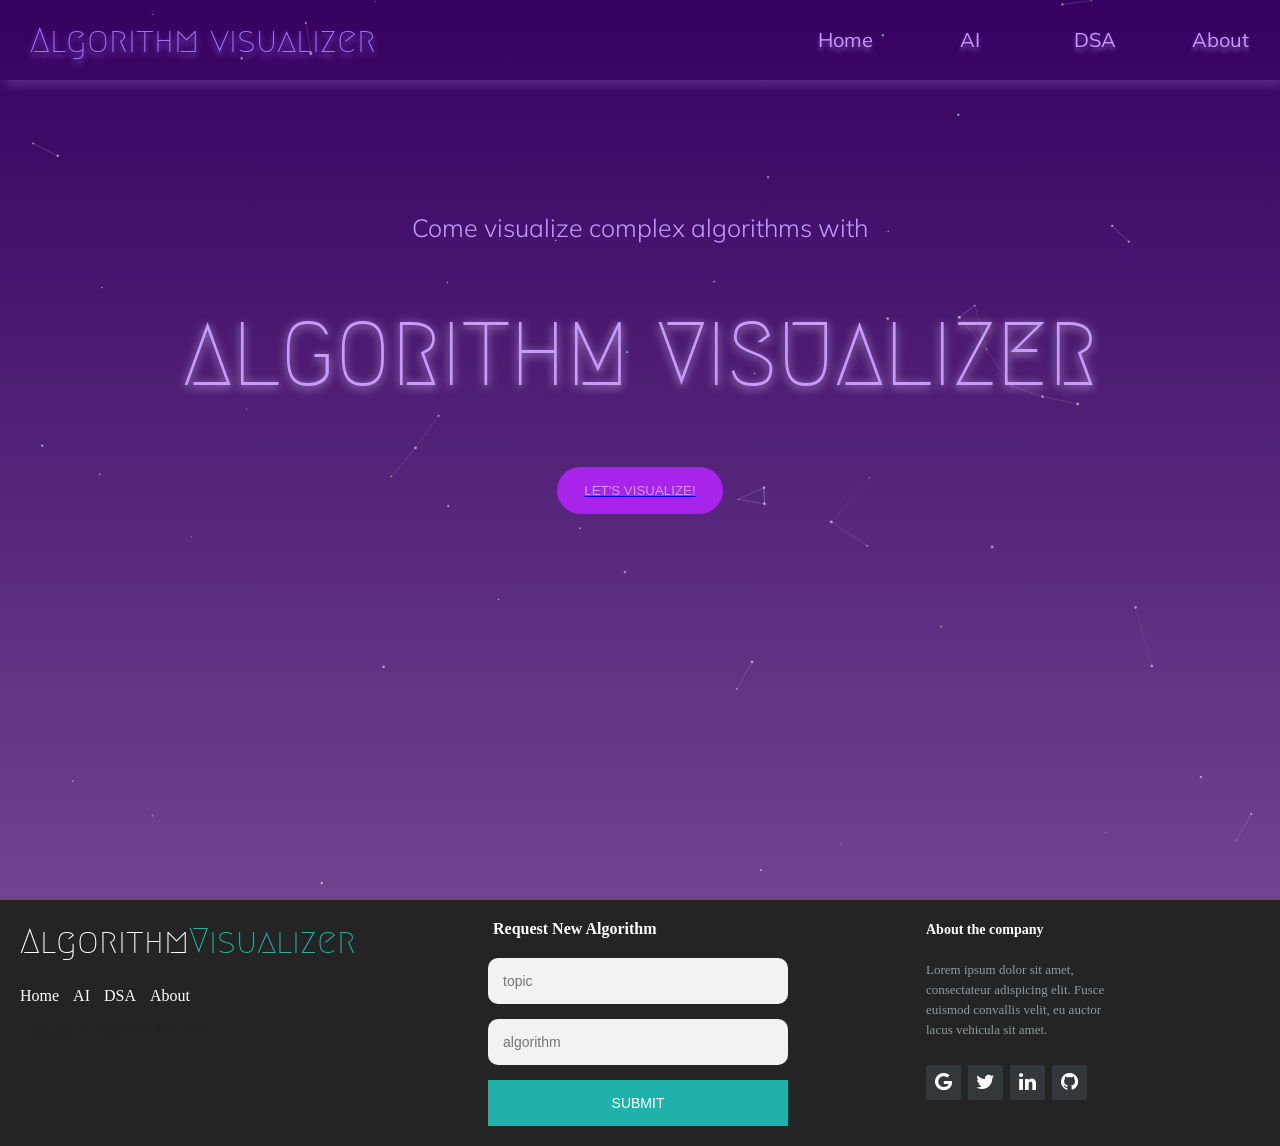
<file: index.html>
<!DOCTYPE html>
<html lang="en">

<head>
  <meta charset="UTF-8">
  <meta http-equiv="X-UA-Compatible" content="IE=edge">
  <meta name="viewport" content="width=device-width, initial-scale=1.0">
  <title>AlgoVisualizer</title>

  <link rel="stylesheet" href="./CSS/home.css">
  <link rel="stylesheet" href="./CSS/navbar.css">
  <link rel="stylesheet" href="./CSS/footer.css">

  <link rel="preconnect" href="https://fonts.googleapis.com">
  <link rel="preconnect" href="https://fonts.gstatic.com" crossorigin>
  <link href="https://fonts.googleapis.com/css2?family=Megrim&family=Mulish:wght@300;400&display=swap" rel="stylesheet">
  <link rel="stylesheet" href="https://stackpath.bootstrapcdn.com/font-awesome/4.7.0/css/font-awesome.min.css">

</head>

<body>

  <nav class="navbar" id="nav-placeholder">
    <a href="#" class="navbar-brand">Algorithm visualizer</a>
    <!--     <a href="#" class="navbar-brand"><img src="https://www.dropbox.com/s/zzwcz0xpj95sy7p/logo%20%2810%29.png?raw=1" style="width: 50px; vertical-align: middle;"></a> -->
    <ul>
      <li><a href="index.html">Home</a></li>
      <li><a href="./HTML/AlgorithmsAI.html">AI</a></li>
      <li><a href="./HTML/AlgorithmsDS.html">DSA</a></li>
      <li><a href="./HTML/About.html">About</a></li>
    </ul>
    <button class="navbar-toggler">
      <span></span>
    </button>
  </nav>

  <section class="intro">
    <canvas id="bouncyBall"></canvas>
    <div class="intro-1">Come visualize complex algorithms with</div>
    <div class="intro-2">ALGORITHM VISUALIZER</div>

    <!-- button problem -->

    <a href="#">
      <div class="intro-btn">
        <button class="vis-btn" type="button">LET'S VISUALIZE!</button>
      </div>
    </a>

    
  </section>

  <section class="algo-tile">
    <canvas id="bouncyBall"></canvas>
  </section>


  <footer class="footer-distributed">

    <div class="footer-left">

      <h3>Algorithm<span>Visualizer</span></h3>

      <p class="footer-links">
        <a href="#" class="link-1">Home</a>
        <a href="#">AI</a>
        <a href="#">DSA</a>
        <a href="#">About</a>
      </p>

      <p class="footer-company-name">Copyright © <span>Algorithm Visualizer</span></p>
    </div>

    <div class="footer-center">
      <div class="addons">Request New Algorithm</div>
      <div class="login-page">
        <div class="form">
          <form class="login-form">
            <input type="text" placeholder="topic" />
            <input type="text" placeholder="algorithm" />
            <button>Submit</button>
          </form>
        </div>
      </div>

    </div>

    <div class="footer-right">

      <p class="footer-company-about">
        <span>About the company</span>
        Lorem ipsum dolor sit amet, consectateur adispicing elit. Fusce euismod convallis velit, eu auctor lacus
        vehicula sit amet.
      </p>

      <div class="footer-icons">

        <a href="#"><i class="fa fa-google"></i></a>
        <a href="#"><i class="fa fa-twitter"></i></a>
        <a href="#"><i class="fa fa-linkedin"></i></a>
        <a href="#"><i class="fa fa-github"></i></a>

      </div>

    </div>

  </footer>
  <script src="./JS/nav.js"></script>
  <script src="./JS/constellation.js"></script>
</body>

</html>
</file>
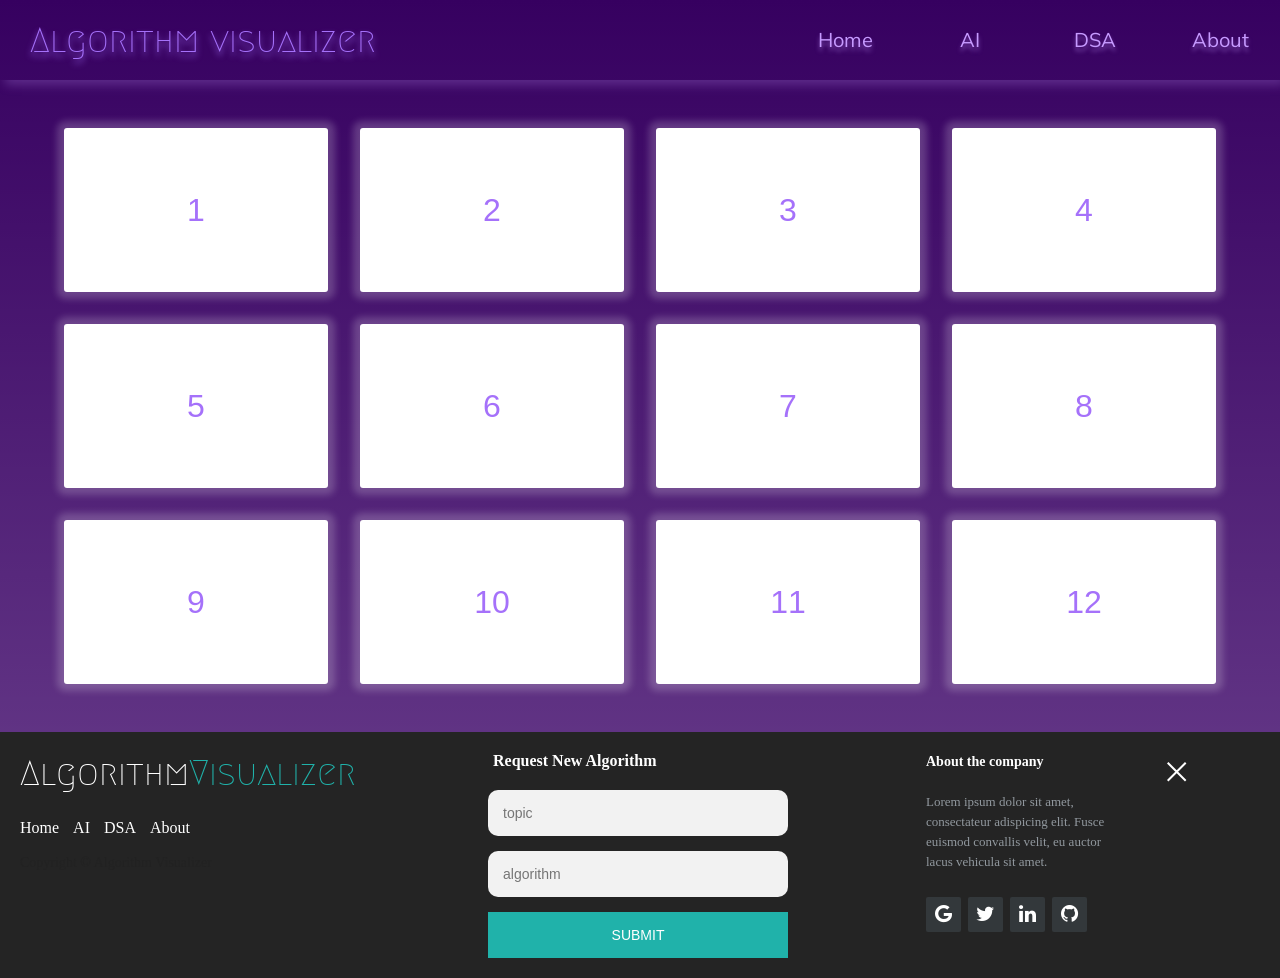
<file: HTML/AlgorithmsAI.html>
<!DOCTYPE html>
<html lang="en">
<head>
  <meta charset="UTF-8">
  <meta http-equiv="X-UA-Compatible" content="IE=edge">
  <meta name="viewport" content="width=device-width, initial-scale=1.0">
  <title>AI Algo</title>

  <link rel="stylesheet" href="../CSS/algorithmsAI.css">
  <link rel="stylesheet" href="../CSS/navbar.css">
  <link rel="stylesheet" href="../CSS/footer.css">

  <link rel="preconnect" href="https://fonts.googleapis.com">
  <link rel="preconnect" href="https://fonts.gstatic.com" crossorigin>
  <link href="https://fonts.googleapis.com/css2?family=Megrim&family=Mulish:wght@300;400&display=swap" rel="stylesheet">
  <link rel="stylesheet" href="https://stackpath.bootstrapcdn.com/font-awesome/4.7.0/css/font-awesome.min.css">

  

</head>
<body>

  <nav class="navbar" id="nav-placeholder">
    <a href="#" class="navbar-brand">Algorithm visualizer</a>
    <!--     <a href="#" class="navbar-brand"><img src="https://www.dropbox.com/s/zzwcz0xpj95sy7p/logo%20%2810%29.png?raw=1" style="width: 50px; vertical-align: middle;"></a> -->
    <ul>
      <li><a href="/index.html">Home</a></li>
      <li><a href="./HTML/AlgorithmsAI.html">AI</a></li>
      <li><a href="./HTML/AlgorithmsDS.html">DSA</a></li>
      <li><a href="./HTML/About.html">About</a></li>
    </ul>
    <button class="navbar-toggler">
      <span></span>
    </button>
  </nav>

  <div class="expanding-grid">

    <ul class="links">
      <li><a href="#">1</a></li>
      <li><a href="#">2</a></li>
      <li><a href="#">3</a></li>
      <li><a href="#">4</a></li>
      <li><a href="#">5</a></li>
      <li><a href="#">6</a></li>
      <li><a href="#">7</a></li>
      <li><a href="#">8</a></li>
      <li><a href="#">9</a></li>
      <li><a href="#">10</a></li>
      <li><a href="#">11</a></li>
      <li><a href="#">12</a></li>
    </ul>
  
    <div id="section1" class="expanding-container">
      <article class="hentry">
        <h1 class="entry-title">Title</h1>
        <div class="entry-image">
          <div class="img-placeholder">1</div>
        </div>
        <p>Description. Lorem ipsum dolor sit amet, consectetur adipisicing elit. Nostrum consequatur, culpa voluptate distinctio iure! Error saepe cumque molestiae deserunt nemo autem non amet, aliquam vitae nulla sit praesentium unde iusto.</p>
      </article>
    </div>
  
    <div id="section2" class="expanding-container">
      <article class="hentry">
        <h1 class="entry-title">Title</h1>
        <div class="entry-image">
          <div class="img-placeholder">2</div>
        </div>
        <p>Description. Lorem ipsum dolor sit amet, consectetur adipisicing elit. Obcaecati veniam aliquam eos eius blanditiis, facilis minus quod nostrum. Dolores recusandae doloremque quam consequatur consequuntur accusantium quos possimus inventore ratione reiciendis!</p>
      </article>
    </div>
  
    <div id="section3" class="expanding-container">
      <article class="hentry">
        <h1 class="entry-title">Title</h1>
        <div class="entry-image">
          <div class="img-placeholder">3</div>
        </div>
        <p>Description. Lorem ipsum dolor sit amet, consectetur adipisicing elit. Nostrum consequatur, culpa voluptate distinctio iure! Error saepe cumque molestiae deserunt nemo autem non amet, aliquam vitae nulla sit praesentium unde iusto.</p>
      </article>
    </div>
  
    <div id="section4" class="expanding-container">
      <article class="hentry">
        <h1 class="entry-title">Title</h1>
        <div class="entry-image">
          <div class="img-placeholder">4</div>
        </div>
        <p>Description. Lorem ipsum dolor sit amet, consectetur adipisicing elit. Obcaecati veniam aliquam eos eius blanditiis, facilis minus quod nostrum. Dolores recusandae doloremque quam consequatur consequuntur accusantium quos possimus inventore ratione reiciendis!</p>
      </article>
    </div>
  
    <div id="section5" class="expanding-container">
      <article class="hentry">
        <h1 class="entry-title">Title</h1>
        <div class="entry-image">
          <div class="img-placeholder">5</div>
        </div>
        <p>Description. Lorem ipsum dolor sit amet, consectetur adipisicing elit. Nostrum consequatur, culpa voluptate distinctio iure! Error saepe cumque molestiae deserunt nemo autem non amet, aliquam vitae nulla sit praesentium unde iusto.</p>
      </article>
    </div>
  
    <div id="section6" class="expanding-container">
      <article class="hentry">
        <h1 class="entry-title">Title</h1>
        <div class="entry-image">
          <div class="img-placeholder">6</div>
        </div>
        <p>Description. Lorem ipsum dolor sit amet, consectetur adipisicing elit. Obcaecati veniam aliquam eos eius blanditiis, facilis minus quod nostrum. Dolores recusandae doloremque quam consequatur consequuntur accusantium quos possimus inventore ratione reiciendis!</p>
      </article>
    </div>
  
    <div id="section7" class="expanding-container">
      <article class="hentry">
        <h1 class="entry-title">Title</h1>
        <div class="entry-image">
          <div class="img-placeholder">7</div>
        </div>
        <p>Description. Lorem ipsum dolor sit amet, consectetur adipisicing elit. Nostrum consequatur, culpa voluptate distinctio iure! Error saepe cumque molestiae deserunt nemo autem non amet, aliquam vitae nulla sit praesentium unde iusto.</p>
      </article>
    </div>
  
    <div id="section8" class="expanding-container">
      <article class="hentry">
        <h1 class="entry-title">Title</h1>
        <div class="entry-image">
          <div class="img-placeholder">8</div>
        </div>
        <p>Description. Lorem ipsum dolor sit amet, consectetur adipisicing elit. Obcaecati veniam aliquam eos eius blanditiis, facilis minus quod nostrum. Dolores recusandae doloremque quam consequatur consequuntur accusantium quos possimus inventore ratione reiciendis!</p>
      </article>
    </div>
  
    <div id="section9" class="expanding-container">
      <article class="hentry">
        <h1 class="entry-title">Title</h1>
        <div class="entry-image">
          <div class="img-placeholder">9</div>
        </div>
        <p>Description. Lorem ipsum dolor sit amet, consectetur adipisicing elit. Nostrum consequatur, culpa voluptate distinctio iure! Error saepe cumque molestiae deserunt nemo autem non amet, aliquam vitae nulla sit praesentium unde iusto.</p>
      </article>
    </div>
  
    <div id="section10" class="expanding-container">
      <article class="hentry">
        <h1 class="entry-title">Title</h1>
        <div class="entry-image">
          <div class="img-placeholder">10</div>
        </div>
        <p>Description. Lorem ipsum dolor sit amet, consectetur adipisicing elit. Obcaecati veniam aliquam eos eius blanditiis, facilis minus quod nostrum. Dolores recusandae doloremque quam consequatur consequuntur accusantium quos possimus inventore ratione reiciendis!</p>
      </article>
    </div>
  
    <div id="section11" class="expanding-container">
      <article class="hentry">
        <h1 class="entry-title">Title</h1>
        <div class="entry-image">
          <div class="img-placeholder">11</div>
        </div>
        <p>Description. Lorem ipsum dolor sit amet, consectetur adipisicing elit. Nostrum consequatur, culpa voluptate distinctio iure! Error saepe cumque molestiae deserunt nemo autem non amet, aliquam vitae nulla sit praesentium unde iusto.</p>
      </article>
    </div>
  
    <div id="section12" class="expanding-container">
      <article class="hentry">
        <h1 class="entry-title">Title</h1>
        <div class="entry-image">
          <div class="img-placeholder">12</div>
        </div>
        <p>Description. Lorem ipsum dolor sit amet, consectetur adipisicing elit. Obcaecati veniam aliquam eos eius blanditiis, facilis minus quod nostrum. Dolores recusandae doloremque quam consequatur consequuntur accusantium quos possimus inventore ratione reiciendis!</p>
      </article>
    </div>
    <a href="#" class="close-button" style="display: block; position: absolute; right: 55px; margin: 1em 1em;"></a>
  </div>

  <footer class="footer-distributed">

    <div class="footer-left">

      <h3>Algorithm<span>Visualizer</span></h3>

      <p class="footer-links">
        <a href="#" class="link-1">Home</a>
        <a href="#">AI</a>
        <a href="#">DSA</a>
        <a href="#">About</a>
      </p>

      <p class="footer-company-name">Copyright © <span>Algorithm Visualizer</span></p>
    </div>

    <div class="footer-center">
      <div class="addons">Request New Algorithm</div>
      <div class="login-page">
        <div class="form">
          <form class="login-form">
            <input type="text" placeholder="topic" />
            <input type="text" placeholder="algorithm" />
            <button>Submit</button>
          </form>
        </div>
      </div>

    </div>

    <div class="footer-right">

      <p class="footer-company-about">
        <span>About the company</span>
        Lorem ipsum dolor sit amet, consectateur adispicing elit. Fusce euismod convallis velit, eu auctor lacus
        vehicula sit amet.
      </p>

      <div class="footer-icons">

        <a href="#"><i class="fa fa-google"></i></a>
        <a href="#"><i class="fa fa-twitter"></i></a>
        <a href="#"><i class="fa fa-linkedin"></i></a>
        <a href="#"><i class="fa fa-github"></i></a>

      </div>

    </div>
  </footer>

  <script src="../JS/AI Algo.js"></script>

</body>
</html>
</file>
<file: CSS/home.css>
* {
  padding: 0;
  margin: 0;
  box-sizing: border-box;
}
body {
  background-color: #fff;
  color: #333;
}

.intro{
  padding: 80px 0 0 0;
  width: 100%;
  height: 100vh;
  mix-blend-mode: normal;
  background: linear-gradient(180deg, #360060 0%, rgba(59, 0, 106, 0.66) 127.92%);
  box-shadow: 0px 4px 4px rgba(0, 0, 0, 0.25);
}

#bouncyBall{
  width: 100%;
  height: 100%;
  position: absolute;
  top: 0;
  left: 0;
}
.intro-1,
.intro-2,
.intro button{
  display: flex;
  justify-content: center;
  color: #C69AFF;
}

.intro-1{
  margin-top: 80px;
  font: 25px 'Mulish', sans-serif;
  font-weight: 300;
  line-height: 35px;
  padding-top: 2em;
  padding-bottom: 1em;
}

.intro-2{
  margin-top: 0px;
  font-family: 'Megrim';
  font-style: normal;
  font-size: 90px;
  line-height: 129px;
  padding: 10px 70px;
  text-shadow: 0px 2px 10px #C0AED8;
  line-height: 150px;
  
}

.intro div{
    left: 50%;
}
/* .intro-btn button{
  margin: 2em auto;
  display: block;
  padding: 20px;
  border-radius: 50px;
  width: 15%;
  color: #fff;
  background-color: #40253b;
  box-shadow: 0 0 10px 10px rgba(64, 37, 59, 0.5),
  0 0 6px 6px rgba(238, 238, 238, 0.25) inset;
  border: 0.5px solid #eeeeee;
} */

.vis-btn{
margin-top: 20px;
border-radius: 30px;
color: white;
border: 15px white;
margin: 2em auto;
display: block;
padding: 16px;
width: 13%;
background-color: rgba(186, 36, 255, 0.842);
text-decoration: none;
cursor: pointer;
}

.vis-btn:hover {
background-color: rgba(186, 36, 255, 0.308);
box-shadow: 0 0 6px 6px rgba(136, 21, 189, 0.733);

}

@media (max-width: 570px) {
  .intro-btn button{
      width: 50%;
  }
  .intro-1{
    font-size: 20px;
  }
  .intro-2{
      font-size: 70px;
      line-height: 90px;
      padding-top: 0;
  }
  
}
</file>
<file: CSS/navbar.css>
.navbar {
    color: #fff;
    box-shadow: 5px 5px 10px rgba(198, 154, 255, 0.25);
    /* background-color: solid #360060; */
    width: 100%;
    height: 80px;
    line-height: 80px;
    position: absolute;
    top: 0;
    left: 0;
    z-index: 10;
  }
  .navbar a {
    text-decoration: none;
    color: #c69aff;
    text-shadow: 0px 4px 4px rgba(198, 154, 255, 0.50);
  }
  .navbar a.navbar-brand {
    font: 36px 'Megrim', cursive;
    color: #A571FA;
    text-shadow: 0px 4px 6px #A571FA;
    float: left;
    height: inherit;
    line-height: inherit;
    padding: 0 30px;
  }
  .navbar ul {
    font: 20px 'Mulish', sans-serif;
    float: right;
    list-style: none;
    height: inherit;
    line-height: inherit;
    padding: 0;
  }
  .navbar ul li {
    display: inline-block;
  }
  .navbar ul li a {
    display: block;
    text-align: center;
    min-width: 120px;
    padding: 0 30px;
  }
  .navbar ul li a:hover {
    background-color: rgba(255,255,255,0.15);
  }
  .navbar .navbar-toggler {
    display: none;
  }

  @media (max-width: 991px) {
    .navbar ul {
      padding: 0 10px;
    }
    .navbar ul li a {
      min-width: 100px;
      padding: 0 20px;
    }
    .intro-2{
        font-size: 90px;
        line-height: 120px;
    }
  }
  
  @media (max-width: 863px) {
    .navbar {
      padding: 0;
    }
    .navbar ul {
      width: 100%;
      padding: 0;
      background-color: rgba(55,0,97,0.9);
      height: auto;
      /* height: 100vh; */
      max-height: 0;
      overflow: hidden;
      transition: all ease-in-out 0.3s;
    }
    .navbar ul.open {
      max-height: 100vh;
    }
    .navbar ul li {
      width: 100%;
      /* border-bottom: 1px solid rgba(255,255,255,0.3); */
    }
    .navbar ul li a {
      padding: 0;
    }
    .navbar .navbar-toggler {
      display: block;
      position: absolute;
      height: 40px;
      top: 20px;
      right: 20px;
      background-color: transparent;
      border: none;
      outline: none;
      padding: 0 5px;
      cursor: pointer;
    }
    .navbar .navbar-toggler span,
    .navbar .navbar-toggler span::before,
    .navbar .navbar-toggler span::after {
      display: block;
      content: '';
      background-color: #c69aff;
      height: 3px;
      width: 28px;
      border-radius: 4px;
      transition: all ease-in-out 0.3s;
    }
    .navbar .navbar-toggler span::before {
      transform: translateY(-8px);
    }
    .navbar .navbar-toggler span::after {
      transform: translateY(5px);
    }
    
    .navbar .navbar-toggler.open-navbar-toggler span {
      /* transform: rotate(90deg); */
      background-color: transparent;
      /* transform: scale(0.85) rotate(270deg); */
    }
    .navbar .navbar-toggler.open-navbar-toggler span::before {
      transform: translateY(0px) rotate(45deg);
      /* transform: translateY(0px) scale(0.75) rotate(45deg); */
    }
    .navbar .navbar-toggler.open-navbar-toggler span::after {
      transform: translateY(-3px) rotate(-45deg);
      /* transform: translateY(-3px) scale(0.75) rotate(-45deg); */
    }
  
    .intro-btn button{
        width: 30%;
    }
  }
</file>
<file: CSS/footer.css>
.footer-distributed{
    background: rgb(36, 36, 36);
    box-shadow: 0 1px 1px 0 rgba(0, 0, 0, 0.12);
    box-sizing: border-box;
    width: 100%;
    text-align: left;
    font: bold 16px 'sans-serif';
    padding: 20px 20px;
    }
    
    .footer-distributed .footer-left,
    .footer-distributed .footer-center,
    .footer-distributed .footer-right{
    display: inline-block;
    vertical-align: top;
    }
    
    /* Footer left */
    
    .footer-distributed .footer-left{
    width: 35%;
    }
    
    /* logo */
    
    .footer-distributed h3{
    color:  #ffffff;
    font: normal 36px 'Megrim', cursive;
    margin: 0;
    }
    
    .footer-distributed h3 span{
    color:  lightseagreen;
    }
    
    /* Footer links */
    
    .footer-distributed .footer-links{
    color:  #ffffff;
    margin: 20px 0 12px;
    padding: 0;
    }
    
    .footer-distributed .footer-links a{
    display:inline-block;
    line-height: 1.8;
    font-weight:400;
    text-decoration: none;
    color:  inherit;
    padding-right: 10px;
    }
    
    .footer-distributed .footer-company-name{
    color:  #222;
    font-size: 14px;
    font-weight: normal;
    margin: 0;
    }
    
    /* Footer Center */
    
    .footer-distributed .footer-center{
    width: 35%;
    }
    .footer-distributed .footer-center i{
    background-color:  #33383b;
    color: #ffffff;
    font-size: 25px;
    width: 38px;
    height: 38px;
    border-radius: 50%;
    text-align: center;
    line-height: 42px;
    margin: 10px 15px;
    vertical-align: middle;
    }
    .addons{
      color: #ffffff;
      padding: 0 130px 20px 35px;
    }
    .form {
    position: relative;
    z-index: 1;
    background: transparent;
    max-width: 360px;
    padding: 0 30px;
    text-align: center;
    display:  inline-block;
    }
    .form input {
    font-family: "Roboto", sans-serif;
    outline: 0;
    background: #f2f2f2;
    width: 100%;
    border: 0;
    margin: 0 0 15px;
    padding: 15px;
    border-radius: 10px;
    font-size: 14px;
    }
    .form button {
    font-family: "Roboto", sans-serif;
    text-transform: uppercase;
    outline: 0;
    background: lightseagreen;
    width: 100%;
    border: 0;
    padding: 15px;
    color: #FFFFFF;
    font-size: 14px;
    -webkit-transition: all 0.3 ease;
    transition: all 0.3 ease;
    cursor: pointer;
    }
    .form button:hover,.form button:active,.form button:focus {
    background: lightseagreen;
    }
    /* Footer Right */
    
    .footer-distributed .footer-right{
    width: 20%;
      padding: 0 30px;
    }
    
    .footer-distributed .footer-company-about{
    line-height: 20px;
    color:  #92999f;
    font-size: 13px;
    font-weight: normal;
    margin: 0;
    }
    
    .footer-distributed .footer-company-about span{
    display: block;
    color:  #ffffff;
    font-size: 14px;
    font-weight: bold;
    margin-bottom: 20px;
    }
    
    .footer-distributed .footer-icons{
    margin-top: 25px;
    }
    
    .footer-distributed .footer-icons a{
    display: inline-block;
    width: 35px;
    height: 35px;
    cursor: pointer;
    background-color:  #33383b;
    border-radius: 2px;
    
    font-size: 20px;
    color: #ffffff;
    text-align: center;
    line-height: 35px;
    
    margin-right: 3px;
    margin-bottom: 5px;
    }

    @media (max-width: 880px) {

      .footer-distributed{
        font: bold 14px sans-serif;
      }
      
      .footer-distributed .footer-left,
      .footer-distributed .footer-center,
      .footer-distributed .footer-right{
        display: block;
        width: 100%;
        margin-bottom: 40px;
        text-align: center;
      }
      
      .footer-distributed .footer-center i{
        margin-left: 0;
      }
      
      }
</file>
<file: CSS/algorithmsAI.css>
* {
    padding: 0;
    margin: 0;
    box-sizing: border-box;
  }
  body {
    background: linear-gradient(180deg, #360060 0%, rgba(59, 0, 106, 0.66) 127.92%);
    color: #333;
    font-family: Helvetica Neue, Helvetica, Arial, sans-serif;
    font-size: 100%;
    font-weight: 400;
    line-height: 1.5;
    /* margin: 0 auto; */
    max-width: 100vw;
    overflow-y: scroll;
    /* padding: 7em 3em 2em 3em; */
  }
  
  ol, ul {
      list-style: none;
  }
  
  .expanding-grid {
    position: relative;
    width: 100%;
  }
  .expanding-grid .links {
    display: block;
    overflow: hidden;
    padding: 7em 3em 2em 3em;
  }
  .expanding-grid .links > li {
    box-sizing: border-box;
    float: left;
    padding: 1em;
  }
  .expanding-grid .links > li a {
    background: #fff;
    color: #a571fa;
    box-shadow: 0 0 7px 7px rgb(255 255 255 / 20%);
    border-radius: 3px;
    display: block;
    font-size: 2em;
    line-height: 1;
    padding: 25% 1em;
    position: relative;
    text-align: center;
    text-decoration: none;
    -webkit-font-smoothing: antialiased;
    -moz-osx-font-smoothing: grayscale;
  }
  .expanding-grid .links > li a:hover {
    background: #a571fa;
    color: #fff;
  }
  .expanding-grid .links > li a.active {
    background: #a571fa;
    color: #fff;
  }
  .expanding-grid .links > li a.active:after {
    background-color: transparent;
    border-bottom: 0.375em solid #888;
    border-left: 0.375em solid transparent;
    border-right: 0.375em solid transparent;
    bottom: -0.5em;
    content: '';
    height: 0;
    left: 50%;
    margin-left: -0.375em;
    position: absolute;
    width: 0;
  }
  /* change here for less or many elem for row */
  @media only screen and (max-width: 29.99em) {
    .expanding-grid .links > li {
      width: 100%;
    }
    .expanding-grid .links > li:nth-of-type(n+1) {
      clear: left;
    }
  }
  @media only screen and (min-width: 30em) and (max-width: 37.99em) {
    .expanding-grid .links > li {
      width: 50%;
    }
    .expanding-grid .links > li:nth-of-type(2n+1) {
      clear: left;
    }
  }
  @media only screen and (min-width: 38em) and (max-width: 48.89em) {
    .expanding-grid .links > li {
      width: 33.3%;
    }
    .expanding-grid .links > li:nth-of-type(3n+1) {
      clear: left;
    }
  }
  @media only screen and (min-width: 48.9em) {
    .expanding-grid .links > li {
      width: 25%; /* links width */
    }
    .expanding-grid .links > li:nth-of-type(4n+1) {/* change ?n to change how many elem for row */
      clear: left;
    }
  }
  .expanding-grid .spacer {
    background-color: #888;
    clear: both;
    display: block;
    margin: 0 1em;
  }
  .expanding-grid .expanding-container {
    clear: both;
    display: none;
    overflow: hidden;
    width: 100%;
  }
  .expanding-grid .expanding-container.expanded, .expanding-grid .expanding-container:target {
    display: block;
  }
  .expanding-grid .hentry {
    background: #888;
    box-sizing: border-box;
    clear: both;
    color: #fff;
    min-height: 4em;
    overflow: hidden;
    padding: 2em;
    width: 80%;
    margin: 0 auto;
    -webkit-font-smoothing: antialiased;
    -moz-osx-font-smoothing: grayscale;
  }
  .expanding-grid .hentry .entry-image {
    box-sizing: border-box;
    float: right;
    margin-left: 1em;
    padding: 0.25em 0 0.52em 1em;
    text-align: center;
    width: 40%;
  }
  .expanding-grid .hentry .entry-title {
    font-size: 1.5em;
    font-weight: 400;
  }
  .expanding-grid .close-button {
    background: url([data-uri]) no-repeat scroll 50% 50% transparent;
    color: #fff;
    display: inline-block;
    height: 20px;
    line-height: 1;
    overflow: hidden;
    padding: 1.5em 2em;
    text-decoration: none;
    text-indent: 5em;
    white-space: nowrap;
    width: 20px;
    will-change: opacity;
    z-index: 5;
    -webkit-font-smoothing: antialiased;
    -moz-osx-font-smoothing: grayscale;
  }
  .expanding-grid .close-button.active {
    -webkit-transition: opacity 0.2s;
    transition: opacity 0.2s;
  }
  .expanding-grid .close-button:hover {
    opacity: 0.5;
  }
  
  .img-placeholder {
    background: #c69aff;
    color: #fff;
    font-size: 4em;
    font-weight: 300;
    line-height: 1;
    padding: 25% 0.25em;
    -webkit-font-smoothing: antialiased;
    -moz-osx-font-smoothing: grayscale;
  }
</file>
